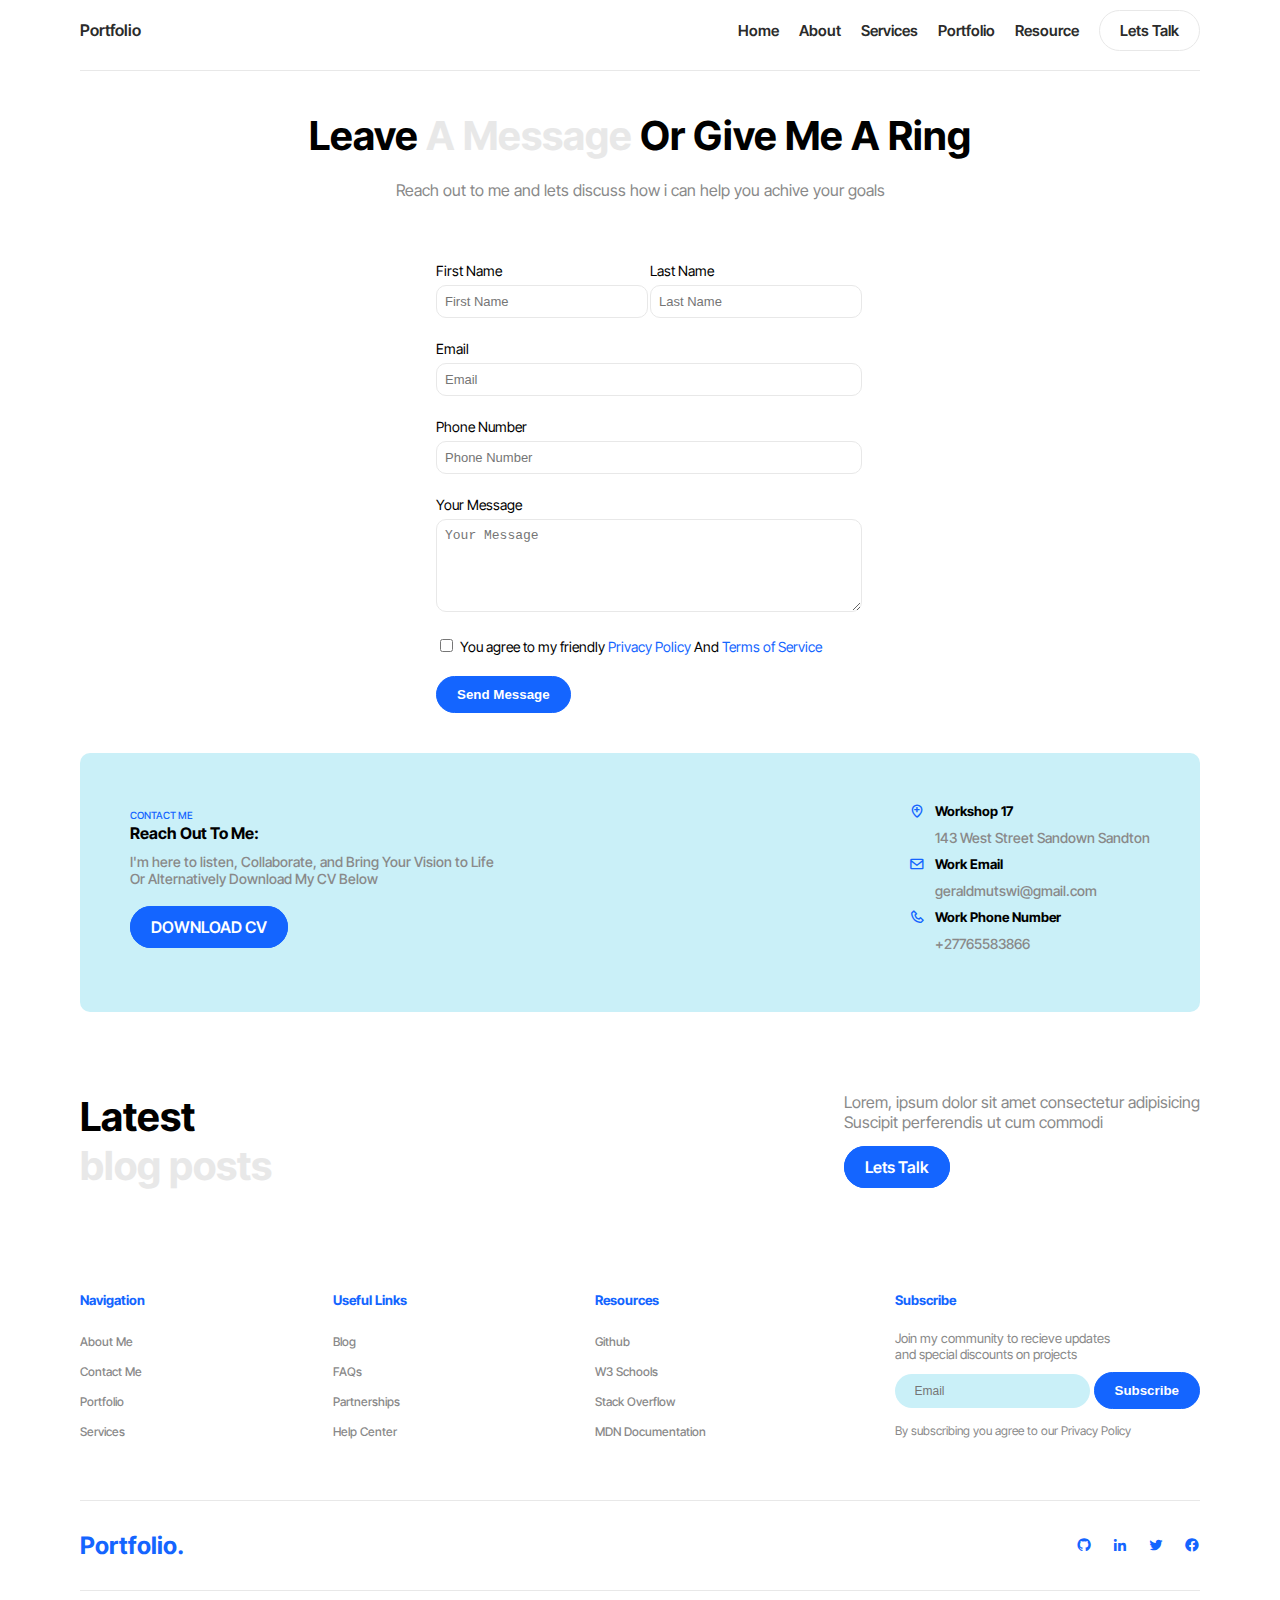
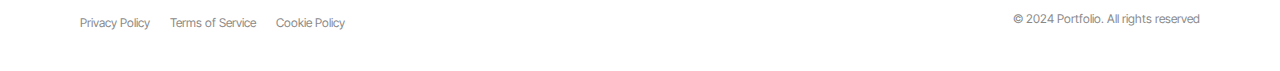
<file: contact.html>
<!DOCTYPE html>
<html lang="en">
<head>
    <meta charset="UTF-8">
    <meta name="viewport" content="width=device-width, initial-scale=1.0">
    <link href='https://unpkg.com/boxicons@2.1.4/css/boxicons.min.css' rel='stylesheet'>
    <link rel="stylesheet" href="./assets/styles.css">
    <title>Contacts</title>
</head>
<body>
    <header class="header">
        <nav class="nav">
            <span class="nav-logo"><a href="index.html">Portfolio</a></span>
            <ul class="nav-links">
                <li class="nav-link">
                    <a href="#">Home</a>
                </li>
                <li class="nav-link">
                    <a href="#">About</a>
                </li>
                <li class="nav-link">
                    <a href="#">Services</a>
                </li>
                <li class="nav-link">
                    <a href="#">Portfolio</a>
                </li>
                <li class="nav-link">
                    <a href="#">Resource</a>
                </li>
                <li class="nav-link">
                    <a href="#" class="button secondary-button">Lets Talk</a>
                </li>
            </ul>
        </nav>
    </header>
    <main class="main">
        <section class="contact">
            <div class="heading">
                <h2>Leave <span class="heading-text">a message</span> or give me a ring</h2>
                <p>Reach out to me and lets discuss how i can help you achive your goals</p>
            </div>
            <div class="contact-form">
                <form class="form" action="">
                    <div class="full-name">
                        <div class="form-group">
                            <label for="firstname">First Name</label><br>
                            <input class="form-control" type="text" placeholder="First Name" name="firstname" id="firstname" required>
                        </div>
                        <div class="form-group">
                            <label for="lastname">Last Name</label><br>
                            <input class="form-control" type="text" placeholder="Last Name" name="lastname" id="lastname" required>
                        </div>
                    </div>
                    <div class="form-group">
                        <label for="email">Email</label><br>
                        <input class="form-control" type="email" placeholder="Email" name="email" id="email" required>
                    </div>
                    <div class="form-group">
                        <label for="phonenumber">Phone Number</label><br>
                        <input class="form-control" type="number" placeholder="Phone Number" name="phonenumber" id="phonenumber" required>
                    </div>
                    <div class="form-group">
                        <label for="message">Your Message</label><br>
                        <textarea class="form-message" placeholder="Your Message" name="message" id="message" rows="5"></textarea>
                    </div>
                    <div class="form-group">
                        <input type="checkbox" class="checkbox" name="checkbox" id="checkbox">
                        <label for="checkbox">You agree to my friendly <a class="primary" href="#">Privacy Policy</a> And <a class="primary" href="#">Terms of Service</a></label>
                    </div>
                    <input type="submit" class="button primary-button" value="Send Message">
                </form>
            </div>
            <div class="contact-details">
                <div class="contact-details-heading">
                    <span>CONTACT ME</span>
                    <h4 class="contact-heading">Reach Out To Me:</h4>
                    <p class="mb-20">I'm here to listen, Collaborate, and Bring Your Vision to Life <br>
                        Or Alternatively Download My CV Below
                    </p>
                    <a href="#" class="button primary-button">DOWNLOAD CV</a>
                </div>
                <div class="contact-details-information">
                    <div class="address display-flex gap-10">
                        <i class='bx bx-location-plus'></i>
                        <div class="content-details">
                            <h5 class="contact-heading">Workshop 17</h5>
                            <p>143 West Street Sandown Sandton</p>
                        </div>
                    </div>
                    <div class="email display-flex gap-10">
                        <i class='bx bx-envelope' ></i>
                        <div class="content-details">
                            <h5 class="contact-heading">Work Email</h5>
                            <p>geraldmutswi@gmail.com</p>
                        </div>
                    </div>
                    <div class="phone display-flex gap-10">
                        <i class='bx bx-phone' ></i>
                        <div class="content-details">
                            <h5 class="contact-heading">Work Phone Number</h5>
                            <p>+27765583866</p>
                        </div>
                    </div>
                </div>
            </div>
        </section>
        <section class="blog">
            <div class="heading-two">
                <h2>Latest <br><span class="heading-span">blog posts</span></h2>
                <div class="heading-action">
                    <p id="blog-content">Lorem, ipsum dolor sit amet consectetur adipisicing <br>
                        Suscipit perferendis ut cum commodi
                    </p>
                    <a href="#" class="button primary-button">Lets Talk</a>
                </div>
            </div>
        </section>
    </main>
    <footer class="footer">
        <div class="footer-content">
            <ul class="footer-links">
                <li class="footer-header">
                    <h5>Navigation</h5>
                </li>
                <li class="footer-link">
                    <a href="#">About Me</a>
                </li>
                <li class="footer-link">
                    <a href="#">Contact Me</a>
                </li>
                <li class="footer-link">
                    <a href="#">Portfolio</a>
                </li>
                <li class="footer-link">
                    <a href="#">Services</a>
                </li>
            </ul>
            <ul class="footer-links">
                <li class="footer-header">
                    <h5>Useful Links</h5>
                </li>
                <li class="footer-link">
                    <a href="#">Blog</a>
                </li>
                <li class="footer-link">
                    <a href="#">FAQs</a>
                </li>
                <li class="footer-link">
                    <a href="#">Partnerships</a>
                </li>
                <li class="footer-link">
                    <a href="#">Help Center</a>
                </li>
            </ul>
            <ul class="footer-links">
                <li class="footer-header">
                    <h5>Resources</h5>
                </li>
                <li class="footer-link">
                    <a href="#">Github</a>
                </li>
                <li class="footer-link">
                    <a href="#">W3 Schools</a>
                </li>
                <li class="footer-link">
                    <a href="#">Stack Overflow</a>
                </li>
                <li class="footer-link">
                    <a href="#">MDN Documentation</a>
                </li>
            </ul>
            <ul class="footer-links">
                <li class="footer-header">
                    <h5>Subscribe</h5>
                </li>
                <li class="footer-subscription">
                    <p class="grey">Join my community to  recieve updates <br> and special discounts on projects</p>
                    <form action="">
                        <input type="email" name="email" id="email" placeholder="Email">
                        <input type="submit" class="button primary-button" value="Subscribe">
                    </form>
                    <small class="grey">By subscribing you agree to our Privacy Policy</small>
                </li>
            </ul>
        </div>
        <div class="footer-social-content">
            <h2>Portfolio.</h2>
            <ul class="social-links">
                <li class="social-link">
                    <a href="#"><i class='bx bxl-github'></i></a>
                </li>
                <li class="social-link">
                    <a href="#"><i class='bx bxl-linkedin'></i></a>
                </li>
                <li class="social-link">
                    <a href="#"><i class='bx bxl-twitter'></i></a>
                </li>
                <li class="social-link">
                    <a href="#"><i class='bx bxl-facebook-circle'></i></a>
                </li>
            </ul>
        </div>
        <div class="footer-bottom-links">
            <ul class="bottom-links">
                <li class="bottom-link">
                    <a href="#">Privacy Policy</a>
                </li>
                <li class="bottom-link">
                    <a href="#">Terms of Service</a>
                </li>
                <li class="bottom-link">
                    <a href="#">Cookie Policy</a>
                </li>
            </ul>
            <p class="bottom-p">&copy; 2024 Portfolio. All rights reserved</p>
        </div>
    </footer>
</body>
</html>
</file>
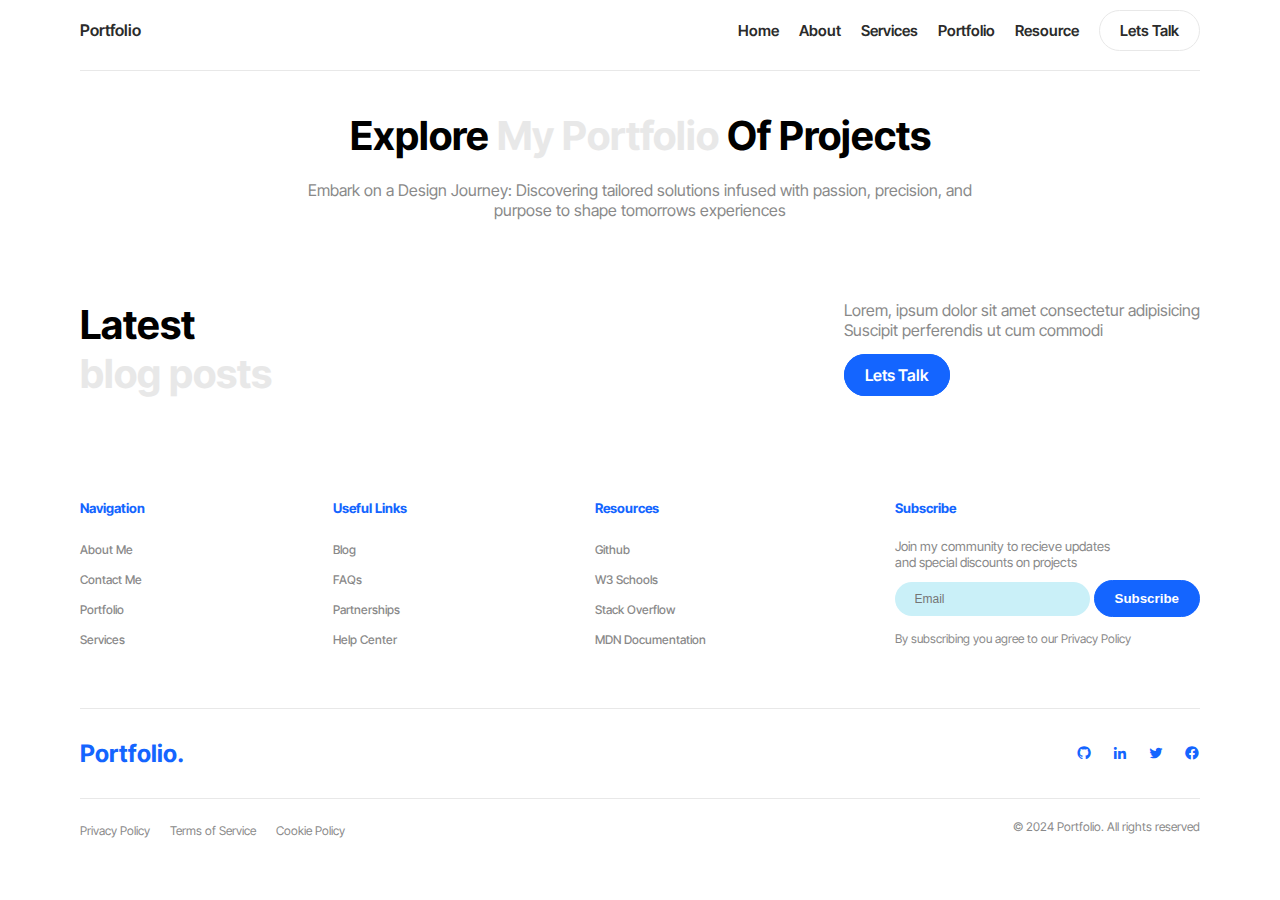
<file: portfolio.html>
<!DOCTYPE html>
<html lang="en">
<head>
    <meta charset="UTF-8">
    <meta name="viewport" content="width=device-width, initial-scale=1.0">
    <link href='https://unpkg.com/boxicons@2.1.4/css/boxicons.min.css' rel='stylesheet'>
    <link rel="stylesheet" href="./assets/styles.css">
    <title>Portfolio</title>
</head>
<body>
    <header class="header">
        <nav class="nav">
            <span class="nav-logo"><a href="index.html">Portfolio</a></span>
            <ul class="nav-links">
                <li class="nav-link">
                    <a href="#">Home</a>
                </li>
                <li class="nav-link">
                    <a href="#">About</a>
                </li>
                <li class="nav-link">
                    <a href="#">Services</a>
                </li>
                <li class="nav-link">
                    <a href="#">Portfolio</a>
                </li>
                <li class="nav-link">
                    <a href="#">Resource</a>
                </li>
                <li class="nav-link">
                    <a href="#" class="button secondary-button">Lets Talk</a>
                </li>
            </ul>
        </nav>
    </header>
    <main class="main">
        <section class="projects-portfolio">
            <div class="heading">
                <h2>Explore <span class="heading-text">my portfolio</span> of projects</h2>
                <p>Embark on a Design Journey: Discovering tailored solutions infused with passion, precision, and <br> purpose to shape tomorrows experiences</p>
            </div>
        </section>
        <section class="blog">
            <div class="heading-two">
                <h2>Latest <br><span class="heading-span">blog posts</span></h2>
                <div class="heading-action">
                    <p id="blog-content">Lorem, ipsum dolor sit amet consectetur adipisicing <br>
                        Suscipit perferendis ut cum commodi
                    </p>
                    <a href="#" class="button primary-button">Lets Talk</a>
                </div>
            </div>
        </section>
    </main>
    <footer class="footer">
        <div class="footer-content">
            <ul class="footer-links">
                <li class="footer-header">
                    <h5>Navigation</h5>
                </li>
                <li class="footer-link">
                    <a href="#">About Me</a>
                </li>
                <li class="footer-link">
                    <a href="#">Contact Me</a>
                </li>
                <li class="footer-link">
                    <a href="#">Portfolio</a>
                </li>
                <li class="footer-link">
                    <a href="#">Services</a>
                </li>
            </ul>
            <ul class="footer-links">
                <li class="footer-header">
                    <h5>Useful Links</h5>
                </li>
                <li class="footer-link">
                    <a href="#">Blog</a>
                </li>
                <li class="footer-link">
                    <a href="#">FAQs</a>
                </li>
                <li class="footer-link">
                    <a href="#">Partnerships</a>
                </li>
                <li class="footer-link">
                    <a href="#">Help Center</a>
                </li>
            </ul>
            <ul class="footer-links">
                <li class="footer-header">
                    <h5>Resources</h5>
                </li>
                <li class="footer-link">
                    <a href="#">Github</a>
                </li>
                <li class="footer-link">
                    <a href="#">W3 Schools</a>
                </li>
                <li class="footer-link">
                    <a href="#">Stack Overflow</a>
                </li>
                <li class="footer-link">
                    <a href="#">MDN Documentation</a>
                </li>
            </ul>
            <ul class="footer-links">
                <li class="footer-header">
                    <h5>Subscribe</h5>
                </li>
                <li class="footer-subscription">
                    <p class="grey">Join my community to  recieve updates <br> and special discounts on projects</p>
                    <form action="">
                        <input type="email" name="email" id="email" placeholder="Email">
                        <input type="submit" class="button primary-button" value="Subscribe">
                    </form>
                    <small class="grey">By subscribing you agree to our Privacy Policy</small>
                </li>
            </ul>
        </div>
        <div class="footer-social-content">
            <h2>Portfolio.</h2>
            <ul class="social-links">
                <li class="social-link">
                    <a href="#"><i class='bx bxl-github'></i></a>
                </li>
                <li class="social-link">
                    <a href="#"><i class='bx bxl-linkedin'></i></a>
                </li>
                <li class="social-link">
                    <a href="#"><i class='bx bxl-twitter'></i></a>
                </li>
                <li class="social-link">
                    <a href="#"><i class='bx bxl-facebook-circle'></i></a>
                </li>
            </ul>
        </div>
        <div class="footer-bottom-links">
            <ul class="bottom-links">
                <li class="bottom-link">
                    <a href="#">Privacy Policy</a>
                </li>
                <li class="bottom-link">
                    <a href="#">Terms of Service</a>
                </li>
                <li class="bottom-link">
                    <a href="#">Cookie Policy</a>
                </li>
            </ul>
            <p class="bottom-p">&copy; 2024 Portfolio. All rights reserved</p>
        </div>
    </footer>
</body>
</html>
</file>
<file: assets/styles.css>
@import url('https://fonts.googleapis.com/css2?family=Inter+Tight:ital,wght@0,100..900;1,100..900&display=swap');
:root {
    /* COLORS */
    --primary-color: #1465FF;
    --secondary-color: #F3F7FF;
    --white-color: #ffffff;
    --black-color: #2b2b2b;
    --faded-blue: #CAF0F8;
    --gray-color: #e8e8e8;
    --grey-color: #898989;
    --green-color: #006400;
    --yellow-color: #f7bd03;
    --red-color: #d71515;
}
/*
    GLOBAL STYLES
*/
html, body {
    box-sizing: border-box;
    background-color: var(--white-color);
    font-family: Inter Tight, sans-serif;
    margin: 0;
    padding: 0;
}
main.main {
    padding: 20px 80px;
}
a {
    text-decoration: none;
}
ul {
    list-style-type: none;
    margin: 0;
    padding: 0;
}
li {
    margin: 0;
    padding: 0;
}
section.experience {
    padding: 30px 0;
}
.active {
    color: var(--primary-color);
}
.display-flex {
    display: flex;
}
.gap-10 {
    gap: 10px;
}
.gap-20 {
    gap: 20px;
}
.mb-20 {
    margin-bottom: 30px;
}
.ml {
    margin-left: 20px;
}
.button {
    padding: 10px 20px;
    font-weight: 600;
    border-radius: 30px;
}
.border-radius-10 {
    border-radius: 10px;
}
.text-center {
    text-align: center;
}
.primary-button {
    color: var(--white-color);
    border: 1px solid var(--primary-color);
    background-color: var(--primary-color);
}
.primary-button:hover {
    color: var(--primary-color);
    background-color: var(--white-color);
    transition: 300ms ease-in-out;
}
.secondary-button {
    color: var(--black-color);
    border: 1px solid var(--gray-color);
    background-color: var(--white-color);
}
.secondary-button:hover {
    color: var(--primary-color);
    border: 1px solid var(--primary-color);
    background-color: var(--white-color);
    transition: 300ms ease-in-out;
}
/*
    COLORS
*/
.primary {
    color: var(--primary-color);
}
.secondary {
    color: var(--secondary-color);
}
.white {
    color: var(--white-color);
}
.black {
    color: var(--black-color);
}
.faded-blue {
    color: var(--faded-blue);
}
.gray {
    color: var(--gray-color);
}
.grey {
    color: var(--grey-color);
}
.green {
    color: var(--green-color);
}
.yellow {
    color: var(--yellow-color);
}
.red {
    color: var(--red-color);
}
/*
    BACKGROUND COLORS
*/
.bg-primary {
    background-color: var(--primary-color);
}
.bg-secondary {
    background-color: var(--secondary-color);
}
.bg-white {
    background-color: var(--white-color);
}
.bg-black {
    background-color: var(--black-color);
}
.bg-faded-blue {
    background-color: var(--faded-blue);
}
.bg-gray {
    background-color: var(--gray-color);
}
.bg-grey {
    background-color: var(--grey-color);
}
.bg-green {
    background-color: var(--green-color);
}
.bg-yellow {
    background-color: var(--yellow-color);
}
.bg-red {
    background-color: var(--red-color);
}
/*
    NAVIGATION
*/
header.header {
    padding: 20px 80px;
}
header.header nav.nav {
    display: flex;
    justify-content: space-between;
    padding-bottom: 30px;
    border-bottom: 1px solid var(--gray-color);
}
header.header nav.nav .nav-logo a {
    color: var(--black-color);
    font-weight: 600;
}
header.header nav.nav ul.nav-links {
    display: flex;
}
header.header nav.nav ul.nav-links li.nav-link a {
    color: var(--black-color);
    font-size: 15px;
    font-weight: 600;
    margin-left: 20px;
}
header.header nav.nav ul.nav-links li.nav-link a:hover {
    color: var(--primary-color);
    transition: 300ms ease-in-out;
}
header.header .hero {
    text-align: center;
    margin-top: 30px;
}
header.header .hero h1 {
    font-size: 60px;
}
header.header .hero span.span-text {
    color: var(--gray-color);
}
header.header .hero .hero-images {
    display: flex;
    gap: 30px;
    justify-content: center;
    align-items: center;
    margin-top: 80px;
}
header.header .hero .hero-images .hero-image-one {
    width: 400px;
}
/*
    HEADING
*/
main.main .heading {
    text-align: center;
}
main.main .heading h2 {
    font-size: 40px;
    text-transform: capitalize;
    margin: 0;
}
main.main .heading p {
    color: var(--grey-color);
    margin-top: 20px;
}
main.main .heading .heading-text {
    color: var(--gray-color);
}
/*
    SKILLS
*/
section.skills .skills-set {
    display: flex;
    gap: 30px;
    margin-top: 40px;
}
 section.skills .skills-set .skill {
    border: 1px solid var(--gray-color);
    border-radius: 20px;
    padding: 30px;
}
 section.skills .skills-set .skill:hover {
    border: 1px solid var(--primary-color);
    color: var(--primary-color);
    transition: 300ms ease-in;
}
 section.skills .skills-set .skill i {
    font-size: 30px;
    padding: 10px;
    color: var(--primary-color);
    background-color: var(--faded-blue);
    border-radius: 50%;
}
 section.skills .skills-set .skill p {
    color: var(--grey-color);
}
/*
    FLEX HEADING
*/
main.main .heading-two {
    display: flex;
    justify-content: space-between;
    margin-top: 80px;
    margin-bottom: 40px;
}
main.main .heading-two .heading-span {
    color: var(--gray-color);
}
main.main .heading-two h2 {
    font-size: 40px;
    margin: 0;
}
main.main .heading-two p {
    color: var(--grey-color);
    padding-bottom: 50px;
    margin: 0;
}
main.main .heading-two #blog-content {
    padding-bottom: 25px;
}
/*
    PORTFOLIO
*/
section.portfolio .portfolio-item {
    margin-top: 40px;
    border-bottom: 1px solid var(--gray-color);
    padding-bottom: 30px;
}
section.portfolio .portfolio-item .item-content {
    display: flex;
    justify-content: space-between;
}
section.portfolio .portfolio-item .project-image {
    object-fit: cover;
    width: 100%;
    height: 400px;
    margin-top: 30px;
    border-radius: 20px;
}
section.portfolio .portfolio-item .item-content .item-name h4, p {
    margin: 0;
}
section.portfolio .portfolio-item .item-content .item-name .project-name-colored {
    color: var(--primary-color);
}
section.portfolio .portfolio-item .item-content .item-name small {
    color: var(--grey-color);
    font-size: 12px;
}
section.portfolio .portfolio-item .item-content .item-name small span {
    font-weight: 600;
}
section.portfolio .portfolio-item .item-content .context {
    display: flex;
}
section.portfolio .portfolio-item .item-content p {
    font-size: 14px;
    color: var(--grey-color);
}
section.portfolio .portfolio-item .item-content .context .context-item {
    font-size: 12px;
    font-weight: 500;
    color: var(--black-color);
    border: 1px solid var(--black-color);
    display: flex;
    justify-content: center;
    align-items: center;
    margin: 0 5px;
    border-radius: 30px;
    padding: 0 8px;
}
/*
    EXPERIENCE
*/
section.experience .experience-item {
    display: flex;
    justify-content: space-between;
    padding: 20px;
    margin-top: 30px;
    border-radius: 10px;
    border-bottom: 1px solid var(--gray-color);
}
section.experience .experience-item:hover {
    background-color: var(--primary-color);
    color: var(--white-color);
    border-radius: 10px;
    transition: 300ms ease-in-out;
}
section.experience .experience-item .company-and-date {
    text-align: center;
}
section.experience .experience-item .company-and-date h2 {
    margin-bottom: 8px;
}
section.experience .experience-item h2 {
    margin: 0;
}
section.experience .experience-item i {
    font-size: 40px;
}
/*
    BLOG
*/
section.blog .blog-posts {
    display: flex;
    gap: 20px;
}
section.blog .blog-posts .blog-post {
    display: flex;
    background-image: url(./images/pexels-pixabay-256502.jpg);
    background-size: cover;
    background-position: center;
    background-repeat: no-repeat;
    border-radius: 10px;
    width: 300px;
    height: 300px;
}
section.blog .blog-posts .blog-post .blog-icon {
    color: var(--primary-color);
    align-items: end;
}
/*
    CONTACT
*/
section.contact .contact-form {
    display: flex;
    justify-content: center;
    align-items: center;
    padding-top: 60px;
}
section.contact .contact-form .full-name {
    display: flex;
    gap: 20px;
}
section.contact .contact-form .form-group {
    margin-bottom: 20px;
}
section.contact .contact-form label {
    font-size: 14px;
}
section.contact .contact-form .form-group .form-control, textarea {
    width: 100%;
    margin-top: 5px;
    font-size: 13px;
    padding: 8px;
    border: 1px solid var(--gray-color);
    border-radius: 10px;
}
section.contact .contact-form .form-group .checkbox {
    border: 1px solid var(--gray-color);
    font-size: 14px;
}
section.contact .contact-details {
    display: flex;
    padding: 50px 50px;
    margin-top: 30px;
    background-color: var(--faded-blue);
    justify-content: space-between;
    border-radius: 10px;
}
section.contact .contact-details h5, h4 {
    margin: 0;
}
section.contact .contact-details-heading span {
    margin-bottom: 10px;
    color: var(--primary-color);
    font-size: 10px;
    font-weight: 500;
}
section.contact .contact-details .contact-heading {
    margin-bottom: 10px;
}
section.contact .contact-details .contact-details-information .address, .email, .phone {
    margin-bottom: 10px;
}
section.contact .contact-details p {
    font-size: 14px;
    font-weight: 500;
    color: var(--grey-color);
}
section.contact .contact-details i {
    color: var(--primary-color);
}
/*
    FOOTER
*/
footer.footer {
    padding: 20px 80px;
}
footer.footer .footer-content {
    display: flex;
    padding-bottom: 50px;
    justify-content: space-between;
    border-bottom: 1px solid var(--gray-color);
}
footer.footer .footer-links .footer-link {
    margin-bottom: 10px;
}
footer.footer .footer-links .footer-header {
    color: var(--primary-color);
}
footer.footer .footer-links .footer-link a {
    font-size: 12px;
    font-weight: 500;
    color: var(--grey-color);
}
footer.footer .footer-links .footer-link a:hover {
    color: var(--primary-color);
    transition: 300ms ease-in-out;
}
footer.footer .footer-links .footer-subscription p {
    font-size: 13px;
}
footer.footer .footer-links .footer-subscription p, form {
    margin-bottom: 10px;
}
footer.footer .footer-links .footer-subscription small {
    font-size: 12px;
}
footer.footer .footer-links .footer-subscription #email {
    border: none;
    font-size: 12px;
    font-weight: 500;
    background-color: var(--faded-blue);
    padding: 10px 20px;
    border-radius: 30px;
}
footer.footer .footer-links .footer-subscription input:focus {
    border: 1px solid var(--primary-color);
}
footer.footer .footer-social-content {
    display: flex;
    justify-content: space-between;
    align-items: center;
    border-bottom: 1px solid var(--gray-color);
    padding: 30px 0;
}
footer.footer .footer-social-content h2 {
    color: var(--primary-color);
    margin: 0;
}
footer.footer .footer-social-content .social-links {
    display: flex;
    gap: 20px;
}
footer.footer .footer-social-content .social-links a {
    color: var(--primary-color);
}
footer.footer .footer-bottom-links {
    display: flex;
    justify-content: space-between;
    padding: 20px 0;
}
footer.footer .footer-bottom-links .bottom-links {
    display: flex;
    gap: 20px;
}
footer.footer .footer-bottom-links .bottom-links a,  .bottom-p {
    font-size: 12px;
    color: var(--grey-color);
}
</file>
